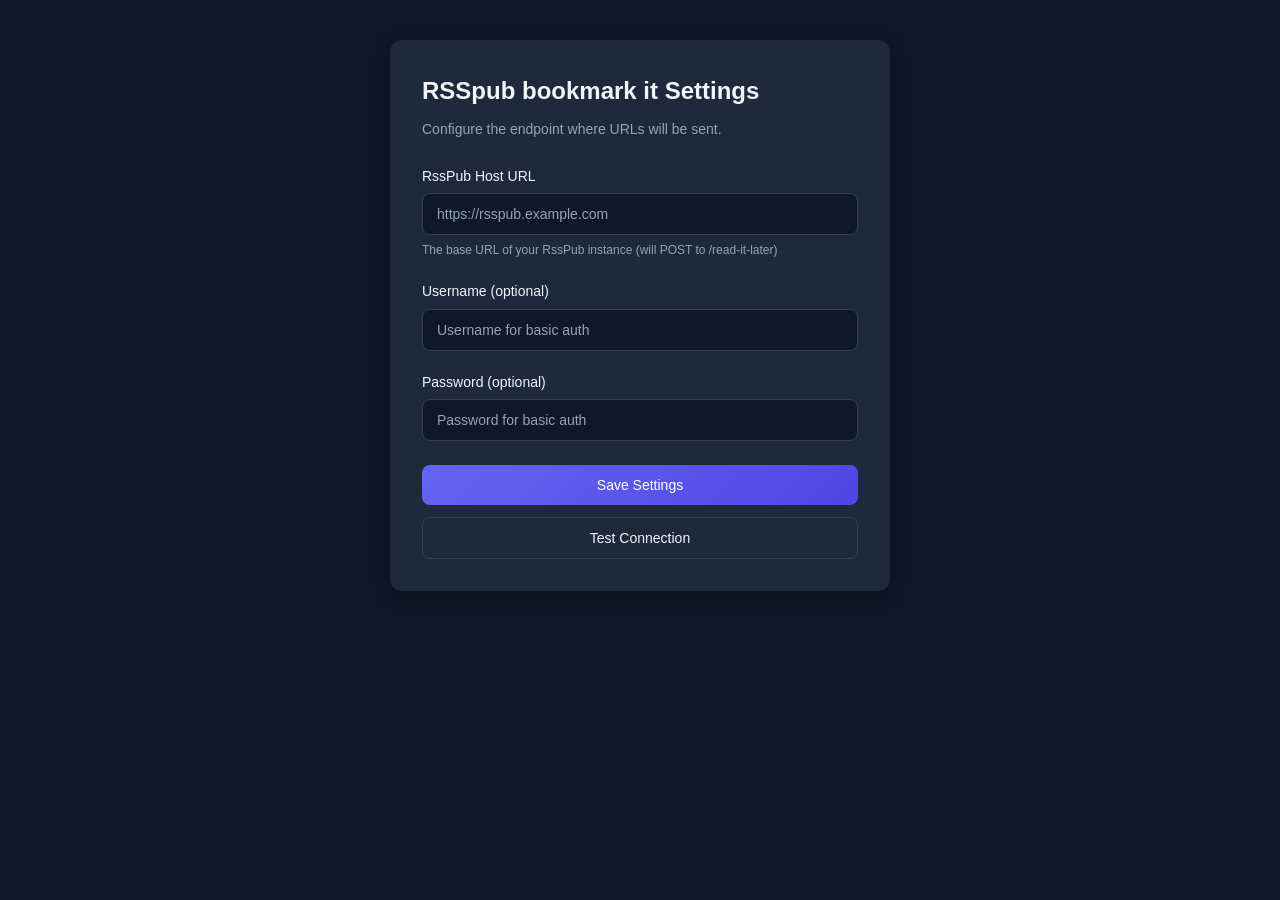
<file: browser_extension/options.html>
<!DOCTYPE html>
<html lang="en">

<head>
    <meta charset="UTF-8">
    <meta name="viewport" content="width=device-width, initial-scale=1.0">
    <title>RSSpub bookmark it - Settings</title>
    <link rel="stylesheet" href="styles.css">
</head>

<body>
    <div class="options-container">
        <h1>RSSpub bookmark it Settings</h1>
        <p class="description">Configure the endpoint where URLs will be sent.</p>

        <form id="options-form">
            <div class="form-group">
                <label for="endpoint">RssPub Host URL</label>
                <input type="url" id="endpoint" name="endpoint" placeholder="https://rsspub.example.com" required>
                <small>The base URL of your RssPub instance (will POST to /read-it-later)</small>
            </div>

            <div class="form-group">
                <label for="username">Username (optional)</label>
                <input type="text" id="username" name="username" placeholder="Username for basic auth">
            </div>

            <div class="form-group">
                <label for="password">Password (optional)</label>
                <input type="password" id="password" name="password" placeholder="Password for basic auth">
            </div>

            <div class="button-group">
                <button type="submit" class="btn primary">Save Settings</button>
                <button type="button" id="test-btn" class="btn secondary">Test Connection</button>
            </div>

            <div id="message" class="message"></div>
        </form>
    </div>
    <script src="options.js"></script>
</body>

</html>
</file>
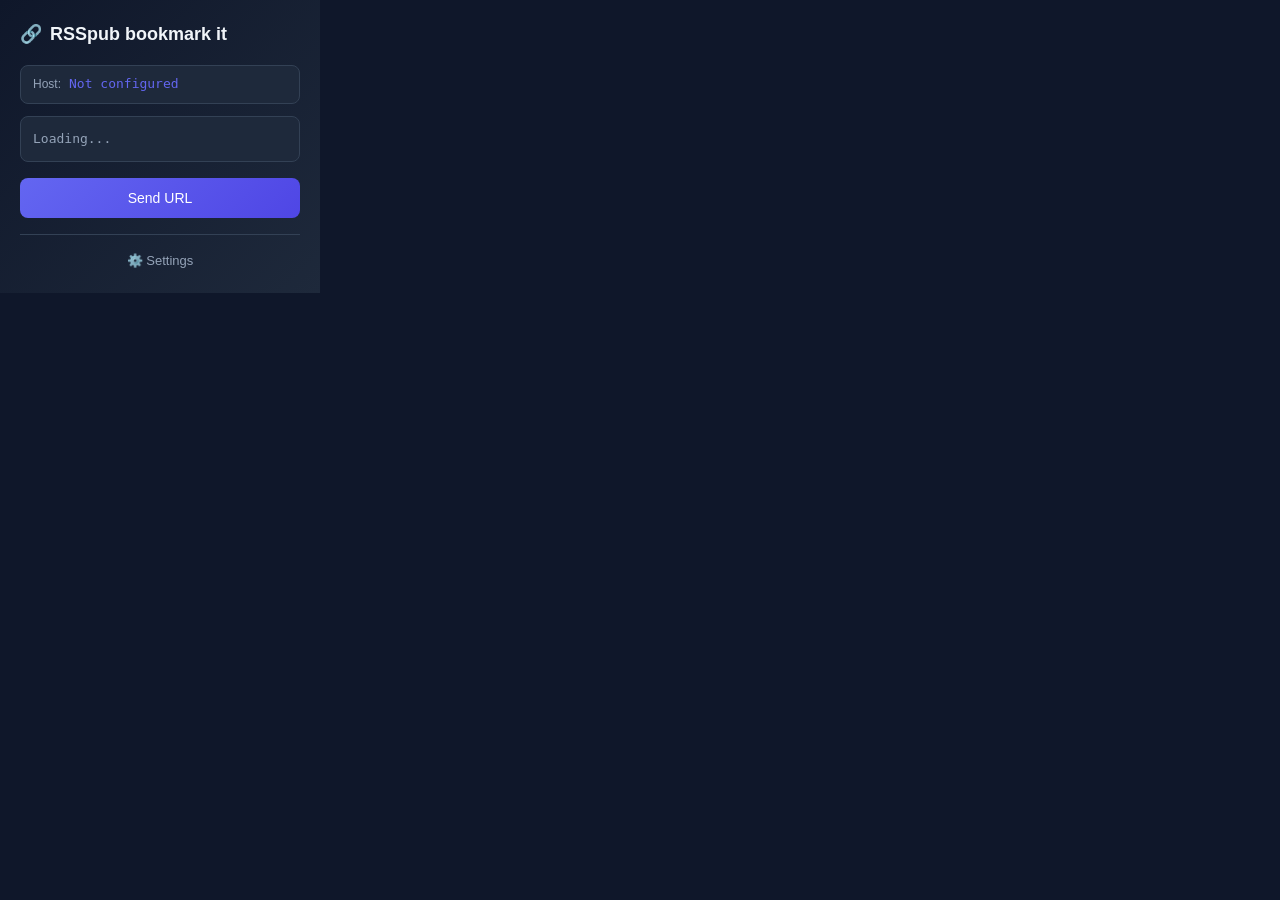
<file: browser_extension/popup.html>
<!DOCTYPE html>
<html lang="en">

<head>
    <meta charset="UTF-8">
    <meta name="viewport" content="width=device-width, initial-scale=1.0">
    <title>RSSpub bookmark it</title>
    <link rel="stylesheet" href="styles.css">
</head>

<body>
    <div class="popup-container">
        <h2>RSSpub bookmark it</h2>
        <div id="host-container" class="host-display">
            <span class="host-label">Host:</span>
            <span id="configured-host">Not configured</span>
        </div>
        <div id="status-container">
            <p id="current-url" class="url-display">Loading...</p>
        </div>
        <button id="send-btn" class="btn primary">Send URL</button>
        <div id="message" class="message"></div>
        <div class="footer">
            <a href="options.html" target="_blank" id="settings-link">⚙️ Settings</a>
        </div>
    </div>
    <script src="popup.js"></script>
</body>

</html>
</file>
<file: browser_extension/styles.css>
:root {
    --primary-color: #6366f1;
    --primary-hover: #4f46e5;
    --secondary-color: #64748b;
    --secondary-hover: #475569;
    --success-color: #22c55e;
    --error-color: #ef4444;
    --bg-color: #0f172a;
    --surface-color: #1e293b;
    --text-color: #f1f5f9;
    --text-muted: #94a3b8;
    --border-color: #334155;
    --border-radius: 8px;
}

* {
    margin: 0;
    padding: 0;
    box-sizing: border-box;
}

body {
    font-family: -apple-system, BlinkMacSystemFont, 'Segoe UI', Roboto, Oxygen, Ubuntu, sans-serif;
    background-color: var(--bg-color);
    color: var(--text-color);
    line-height: 1.6;
}

/* Popup Styles */
.popup-container {
    width: 320px;
    padding: 20px;
    background: linear-gradient(135deg, var(--bg-color) 0%, var(--surface-color) 100%);
}

.popup-container h2 {
    font-size: 18px;
    margin-bottom: 16px;
    color: var(--text-color);
    display: flex;
    align-items: center;
    gap: 8px;
}

.popup-container h2::before {
    content: '🔗';
}

#status-container {
    background: var(--surface-color);
    border-radius: var(--border-radius);
    padding: 12px;
    margin-bottom: 16px;
    border: 1px solid var(--border-color);
}

.url-display {
    font-size: 13px;
    color: var(--text-muted);
    word-break: break-all;
    font-family: 'Monaco', 'Menlo', monospace;
}

.host-display {
    background: var(--surface-color);
    border-radius: var(--border-radius);
    padding: 8px 12px;
    margin-bottom: 12px;
    border: 1px solid var(--border-color);
    display: flex;
    align-items: center;
    gap: 8px;
}

.host-label {
    font-size: 12px;
    color: var(--text-muted);
    font-weight: 500;
}

.host-display #configured-host {
    font-size: 13px;
    color: var(--primary-color);
    font-family: 'Monaco', 'Menlo', monospace;
}

.footer {
    margin-top: 16px;
    text-align: center;
    padding-top: 12px;
    border-top: 1px solid var(--border-color);
}

.footer a {
    color: var(--text-muted);
    text-decoration: none;
    font-size: 13px;
    transition: color 0.2s ease;
}

.footer a:hover {
    color: var(--primary-color);
}

/* Options Page Styles */
.options-container {
    max-width: 500px;
    margin: 40px auto;
    padding: 32px;
    background: var(--surface-color);
    border-radius: 12px;
    box-shadow: 0 4px 20px rgba(0, 0, 0, 0.3);
}

.options-container h1 {
    font-size: 24px;
    margin-bottom: 8px;
    color: var(--text-color);
}

.description {
    color: var(--text-muted);
    margin-bottom: 24px;
    font-size: 14px;
}

.form-group {
    margin-bottom: 20px;
}

.form-group label {
    display: block;
    font-size: 14px;
    font-weight: 500;
    margin-bottom: 6px;
    color: var(--text-color);
}

.form-group input {
    width: 100%;
    padding: 12px 14px;
    font-size: 14px;
    background: var(--bg-color);
    border: 1px solid var(--border-color);
    border-radius: var(--border-radius);
    color: var(--text-color);
    transition: border-color 0.2s ease, box-shadow 0.2s ease;
}

.form-group input:focus {
    outline: none;
    border-color: var(--primary-color);
    box-shadow: 0 0 0 3px rgba(99, 102, 241, 0.2);
}

.form-group input::placeholder {
    color: var(--text-muted);
}

.form-group small {
    display: block;
    margin-top: 6px;
    font-size: 12px;
    color: var(--text-muted);
}

/* Buttons */
.btn {
    padding: 12px 24px;
    font-size: 14px;
    font-weight: 500;
    border: none;
    border-radius: var(--border-radius);
    cursor: pointer;
    transition: all 0.2s ease;
    display: inline-flex;
    align-items: center;
    justify-content: center;
    gap: 8px;
}

.btn:disabled {
    opacity: 0.6;
    cursor: not-allowed;
}

.btn.primary {
    background: linear-gradient(135deg, var(--primary-color) 0%, var(--primary-hover) 100%);
    color: white;
    width: 100%;
}

.btn.primary:hover:not(:disabled) {
    transform: translateY(-1px);
    box-shadow: 0 4px 12px rgba(99, 102, 241, 0.4);
}

.btn.secondary {
    background: var(--surface-color);
    color: var(--text-color);
    border: 1px solid var(--border-color);
    width: 100%;
}

.btn.secondary:hover:not(:disabled) {
    background: var(--bg-color);
    border-color: var(--primary-color);
}

.button-group {
    display: flex;
    flex-direction: column;
    gap: 12px;
    margin-top: 24px;
}

/* Messages */
.message {
    margin-top: 16px;
    padding: 12px;
    border-radius: var(--border-radius);
    font-size: 14px;
    text-align: center;
    display: none;
}

.message:not(:empty) {
    display: block;
}

.message.success {
    background: rgba(34, 197, 94, 0.15);
    color: var(--success-color);
    border: 1px solid rgba(34, 197, 94, 0.3);
}

.message.error {
    background: rgba(239, 68, 68, 0.15);
    color: var(--error-color);
    border: 1px solid rgba(239, 68, 68, 0.3);
}
</file>
